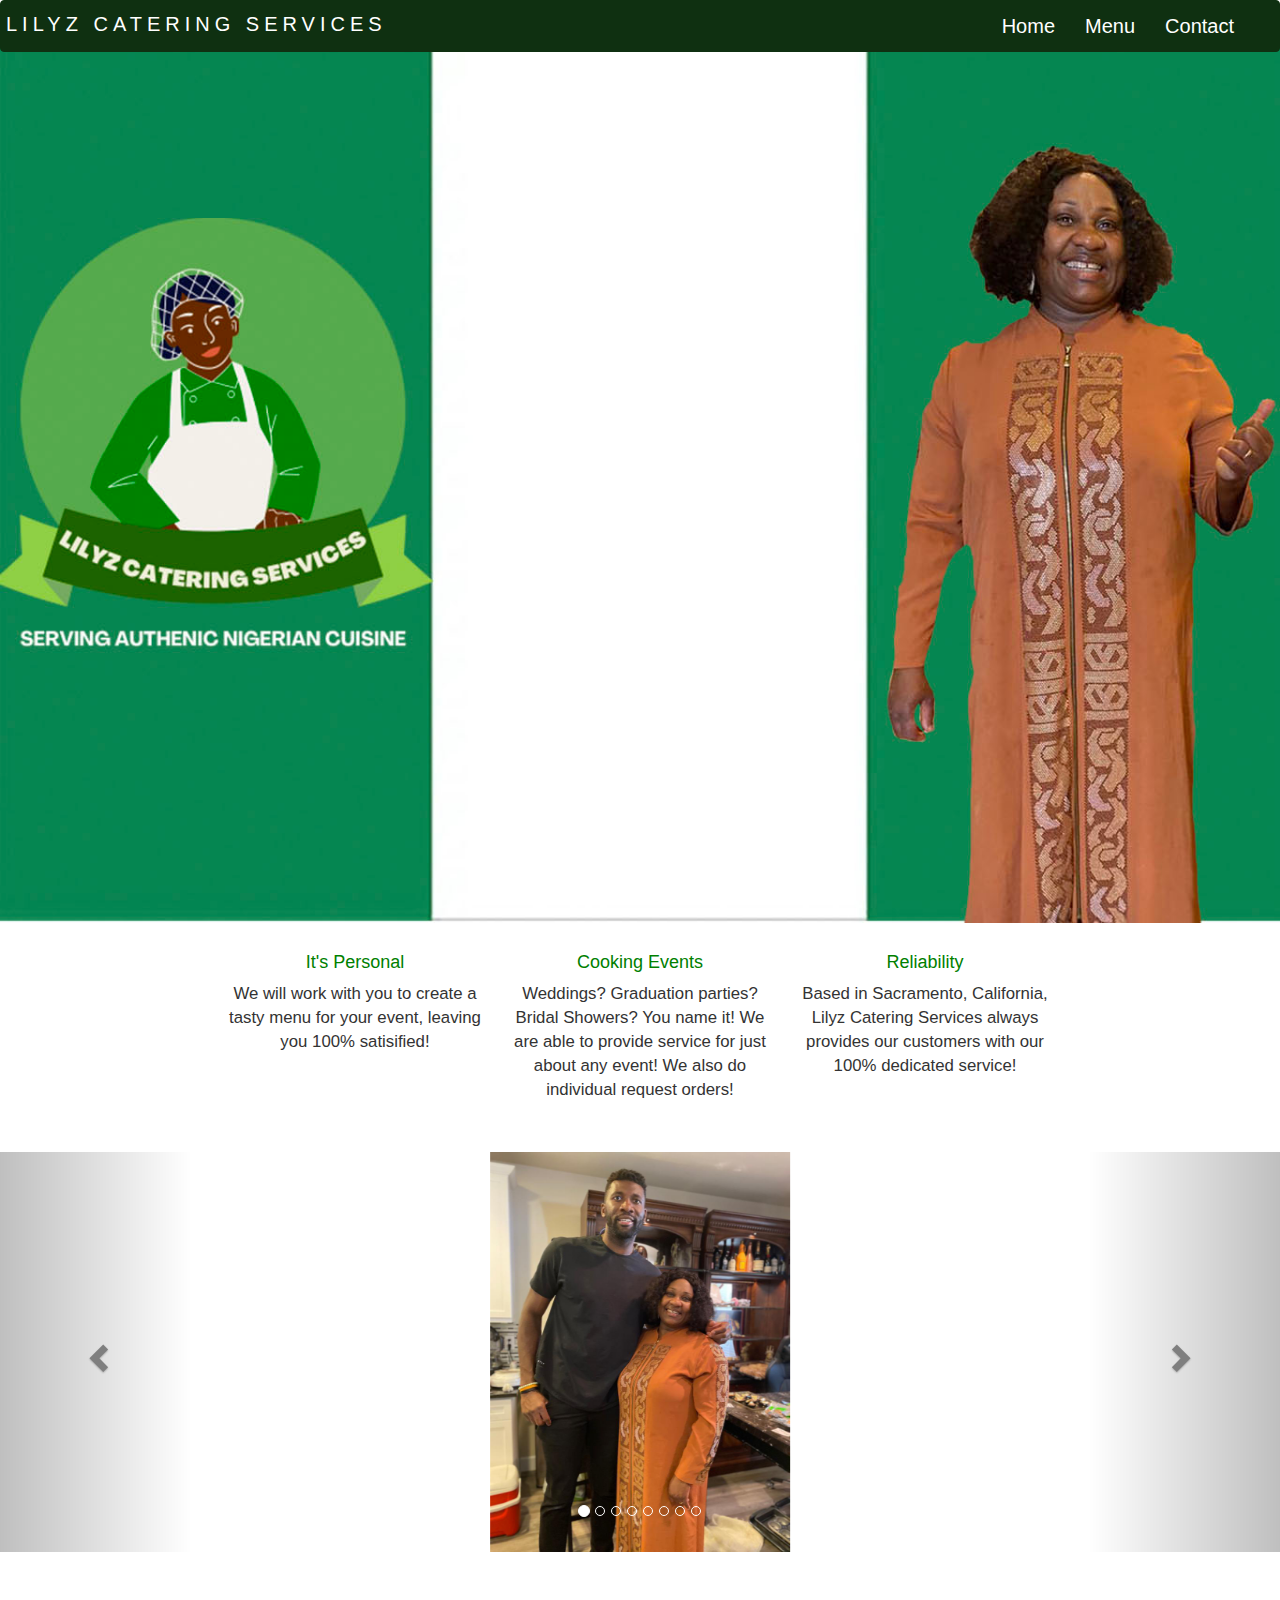
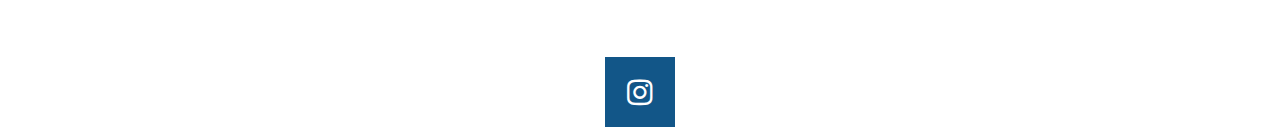
<file: Restaurant/index.html>
<!DOCTYPE html>
<html lang="en">
    <head>
        <meta charset="UTF-8">
        <meta http-equiv="X-UA-Compatible" content="IE=edge">
        <meta name="viewport" content="width=device-width, initial-scale=1.0, shrink-to-fit=no">
        <link rel="stylesheet" href="https://maxcdn.bootstrapcdn.com/bootstrap/3.4.1/css/bootstrap.min.css">
        <script src="https://ajax.googleapis.com/ajax/libs/jquery/3.6.0/jquery.min.js"></script>
        <script src="https://maxcdn.bootstrapcdn.com/bootstrap/3.4.1/js/bootstrap.min.js"></script>
        <link rel="stylesheet" href="https://cdnjs.cloudflare.com/ajax/libs/font-awesome/4.7.0/css/font-awesome.min.css">
        <link rel="stylesheet" href="restaurant.css">
        <title>Lilyz Catering Services</title>
    </head>

    <body class="main">
        <nav class="navbar navbar-default">
            <h4 class="logo">Lilyz Catering Services</h4>
            <div class="container-fluid">       
                <div class="navbar-header">
                    <button type="button" class="navbar-toggle" data-toggle="collapse" data-target="#myNavbar">
                        <span class="icon-bar"></span>
                        <span class="icon-bar"></span>
                        <span class="icon-bar"></span>
                    </button>
                </div>   
                <div class="list">  
                    <div class="collapse navbar-collapse" id="myNavbar">            
                        <ul class="nav navbar-nav">
                            <li class="current_nav"><a href="index.html">Home</a></li>
                            <li><a href="menu.html">Menu</a></li>
                            <li><a href="contact.html">Contact</a></li>
                        </ul>
                    </div>
                </div>    
            </div>
        </nav>
    
        <img id="bg" src="./Image/auntie.jpg" alt="background image">
    
        <br/>
        <br/>
    
        <div class="container">
            <div class="col-xs-12 col-sm-12 col-md-3 col-lg-3">
                <h4>It's Personal</h4>
                <p class="no-indent">We will work with you to create
                        a tasty menu for your event, leaving you
                        100% satisified!
                </p>
            </div>
            <div class="col-xs-12 col-sm-12 col-md-3 col-lg-3">
                <h4>Cooking Events</h4>
                <p class="no-indent">Weddings? Graduation parties? 
                    Bridal Showers? You name it!
                    We are able to provide service for just
                        about any event! We also do individual request orders!
                </p>
            </div>
            <div class="col-xs-12 col-sm-12 col-md-3 col-lg-3">
                <h4>Reliability</h4>
                <p class="no-indent">Based in Sacramento, California, 
                        Lilyz Catering Services always
                        provides our customers with our 100% dedicated
                        service!
                </p>
            </div>
        </div>
        <br/>
        <br/>
        
        <div id="myCarousel" class="carousel slide" data-ride="carousel">
            <ol class="carousel-indicators">
                <li data-target="#myCarousel" data-slide-to="0" class="active"></li>
                <li data-target="#myCarousel" data-slide-to="1"></li>
                <li data-target="#myCarousel" data-slide-to="2"></li>
                <li data-target="#myCarousel" data-slide-to="3"></li>
                <li data-target="#myCarousel" data-slide-to="4"></li>
                <li data-target="#myCarousel" data-slide-to="5"></li>
                <li data-target="#myCarousel" data-slide-to="6"></li>
                <li data-target="#myCarousel" data-slide-to="7"></li>
            </ol>
            <div class="carousel-inner">
                <div class="item active">
                    <img id="pic1" src="./Image/pic1.jpg" alt="food">
                </div>
                <div class="item">
                    <img id="pic2" src="./Image/pic2.jpg" alt="food">
                </div>
                <div class="item">
                    <img id="pic3" src="./Image/pic3.jpg" alt="food">
                </div>
                <div class="item">
                    <img id="pic4" src="./Image/pic4.jpg" alt="food">
                </div>
                <div class="item">
                    <img id="pic5" src="./Image/pic5.jpg" alt="food">
                </div>
                <div class="item">
                    <img id="pic6" src="./Image/pic6.jpg" alt="food">
                </div>
                <div class="item">
                    <img id="pic7" src="./Image/pic7.jpg" alt="food">
                </div>
                <div class="item">
                    <img id="pic8" src="./Image/pic8.jpg" alt="food">
                </div>
            </div>
        
            <a class="left carousel-control" href="#myCarousel" data-slide="prev">
                <span class="glyphicon glyphicon-chevron-left"></span>
                <span class="sr-only">Previous</span>
            </a>
            <a class="right carousel-control" href="#myCarousel" data-slide="next">
                <span class="glyphicon glyphicon-chevron-right"></span>
                <span class="sr-only">next</span>
            </a>
        </div>

        <div class="footer">
                <a href="https://instagram.com/lilyzcatering?igshid=YmMyMTA2M2Y=" class="fa fa-instagram"></a>
        </div>
    </body>
</html>
</file>
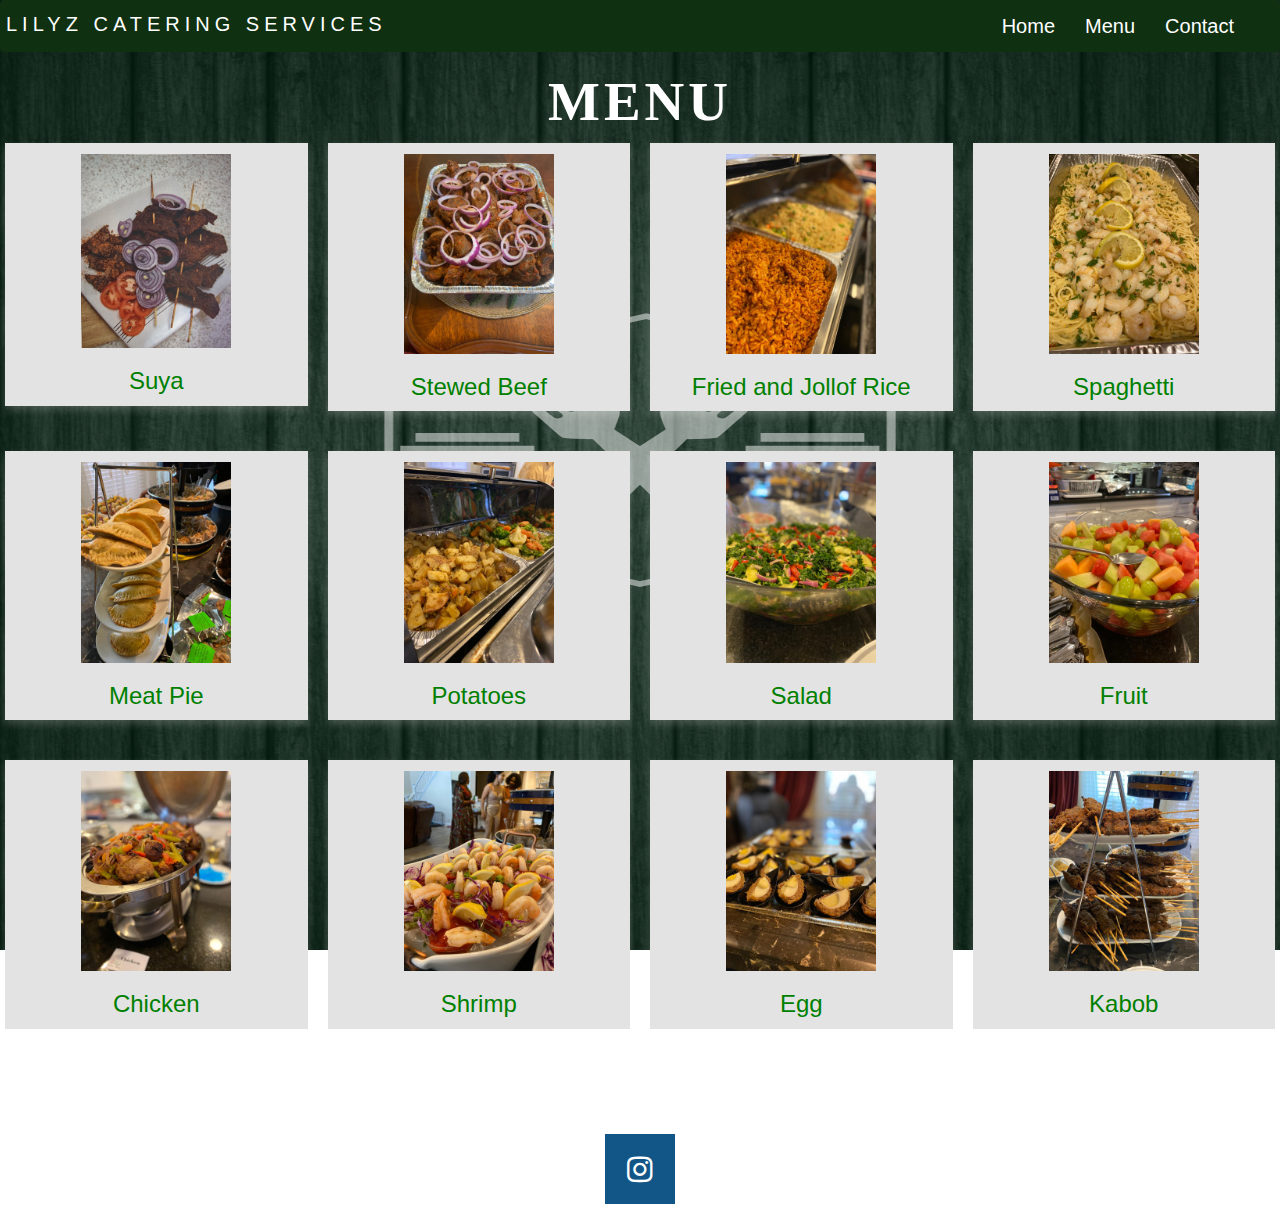
<file: Restaurant/menu.html>
<!DOCTYPE html>
<html lang="en">
    <head>
        <meta charset="UTF-8">
        <meta http-equiv="X-UA-Compatible" content="IE=edge">
        <meta name="viewport" content="width=device-width, initial-scale=1.0, shrink-to-fit=no">
        <link rel="stylesheet" href="https://maxcdn.bootstrapcdn.com/bootstrap/3.4.1/css/bootstrap.min.css">
        <script src="https://ajax.googleapis.com/ajax/libs/jquery/3.6.0/jquery.min.js"></script>
        <script src="https://maxcdn.bootstrapcdn.com/bootstrap/3.4.1/js/bootstrap.min.js"></script>
        <link rel="stylesheet" href="https://cdnjs.cloudflare.com/ajax/libs/font-awesome/4.7.0/css/font-awesome.min.css">
        <link rel="stylesheet" href="restaurant.css">
        <title>Menu- Lilyz Catering Services </title>
    </head>
    <body class="menu">
        <nav class="navbar navbar-default">
                <h4 class="logo">Lilyz Catering Services</h4>
                <div class="container-fluid">       
                    <div class="navbar-header">
                        <button type="button" class="navbar-toggle" data-toggle="collapse" data-target="#myNavbar">
                            <span class="icon-bar"></span>
                            <span class="icon-bar"></span>
                            <span class="icon-bar"></span>
                        </button>
                    </div>      
                    <div class="list">
                        <div class="collapse navbar-collapse" id="myNavbar">            
                            <ul class="nav navbar-nav">
                                <li><a href="index.html">Home</a></li>
                                <li class="current_nav"><a href="menu.html">Menu</a></li>
                                <li><a href="contact.html">Contact</a></li>
                            </ul>
                        </div>
                    </div>
                </div>
            </nav>
        
        <h2>Menu</h2>

            <div class="row">
            <div class="column">
                <div class="card">
                <img id="menu-pic1" src="./Image/suya.jpg" alt="suya">
                <h3>Suya</h3>
                </div>
            </div>
            
            <div class="column">
                <div class="card">
                <img id="menu-pic2" src="./Image/beef.jpg" alt="beef">
                <h3>Stewed Beef</h3>
                </div>
            </div>
            
            <div class="column">
                <div class="card">
                <img id="menu-pic3" src="./Image/rice.jpg" alt="rice">
                <h3>Fried and Jollof Rice</h3>
                </div>
            </div>
            
            <div class="column">
                <div class="card">
                <img id="menu-pic4" src="./Image/spaghetti.jpg" alt="spaghetti">
                <h3>Spaghetti</h3>
                </div>
            </div>
            </div>
        
            <br/>
            <br/>
        
            <div class="row">
                <div class="column">
                    <div class="card">
                    <img id="menu-pic5" src="./Image/meat_pie.jpg" alt="meatpie">
                    <h3>Meat Pie</h3>
                    </div>
                </div>
                
                <div class="column">
                    <div class="card">
                    <img id="menu-pic6" src="./Image/potatoes.jpg" alt="potatoes">
                    <h3>Potatoes</h3>
                    </div>
                </div>
                
                <div class="column">
                    <div class="card">
                    <img id="menu-pic7" src="./Image/salad.jpg" alt="salad">
                    <h3>Salad</h3>
                    </div>
                </div>
                
                <div class="column">
                    <div class="card">
                    <img id="menu-pic8" src="./Image/fruit.jpg" alt="fruit">
                    <h3>Fruit</h3>
                    </div>
                </div>
            </div>
        
            <br/>
            <br/>
        
            <div class="row">
                <div class="column">
                    <div class="card">
                    <img id="menu-pic9" src="./Image/chicken.jpg" alt="chicken">
                    <h3>Chicken</h3>
                    </div>
                </div>
                
                <div class="column">
                    <div class="card">
                    <img id="menu-pic10" src="./Image/shrimp.jpg" alt="shrimp">
                    <h3>Shrimp</h3>
                    </div>
                </div>
                
                <div class="column">
                    <div class="card">
                    <img id="menu-pic11" src="./Image/egg.jpg" alt="egg">
                    <h3>Egg</h3>
                    </div>
                </div>
                
                <div class="column">
                    <div class="card">
                    <img id="menu-pic12" src="./Image/kabob.jpg" alt="kabob">
                    <h3>Kabob</h3>
                    </div>
                </div>
            </div>
            
            <div class="footer">
                <a href="https://instagram.com/lilyzcatering?igshid=YmMyMTA2M2Y=" class="fa fa-instagram"></a>
            </div>
    </body>
</html>
</file>
<file: Restaurant/restaurant.css>
/* Background of the menu page */
.menu {
    background-image: url("./Image/menu.PNG");
    background-size: 100% 1000px;
    background-position: center;
    background-repeat: no-repeat;
    background-attachment: fixed;
}

/* Navbar customization */
.navbar {
    background-color: #0f3011;
    border-color: #0f3011;
}
.navbar a {
    color: #FFFFFF !important;
    font-size: 20px;
}
.navbar a:hover {
    font-size: 115% !important;
    font-weight: bold !important;
}
li.current_nav a {
    color: #FFFFFF !important;
}
/* Shifts the menu options to the right of the Navbar */
.list {
    display: flex;
    justify-content: right;
}

/* Text customization */
.logo {
    color: white;
    text-transform: uppercase;
    letter-spacing: 5px;
    font-size: 20px;
    float: left;
    padding-left: 5px;
    padding-top: 2px;
}

h2 {
    color: #FFFFFF;
    font-family: 'Libre Baskerville', serif;
    text-transform: uppercase;
    letter-spacing: 4px;
    text-align: center;
    font-size: 55px;
    font-weight: bold;
}

h1, h3, h4 {
    color: green;
}

.no-indent {
    font-size: 120%;
}

/* Container to structure the text on the home page */
.container {
    display: flex;
    justify-content: center;
    text-align: center;
}

/* Carosuel customization */
#pic1, #pic2, #pic3, #pic4,
#pic5, #pic6, #pic7, #pic8 {
    display: block;
    margin-left: auto;
    margin-right: auto;
    max-width: 5000px;
    max-height: 400px;
}

#bg {
    height: 100%;
    width: 100%;
    margin-top: -5%;
}
.carousel {
    display: block;
    margin-left: auto;
    margin-right: auto;
    margin: auto;
    max-width: 5000px;
    height: 400px;
}
.carousel-control.right, .carousel-control.left {
    color: #000000;
}

/* Menu card customization */
#menu-pic1, #menu-pic2, #menu-pic3, #menu-pic4,
#menu-pic5, #menu-pic6, #menu-pic7, #menu-pic8,
#menu-pic9, #menu-pic10, #menu-pic11, #menu-pic12 {
    width: 50%;
    height:  100%;
    background-position: center;
    background-repeat: no-repeat;
    background-attachment: fixed;
    padding-top: 10px;
}


.column {
    float: left;
    width: 25%;
    padding: 0 10px;
}

.row {
    margin: 0 -5px;
}

.row:after {
    content: "";
    display: table;
    clear: both;
}

.card {
    box-shadow: 0px 4px 8px 0px rgba(255, 255, 255, 0.2); /* this adds the "card" effect */
    padding: 1px;
    max-width: 100% !important;
    max-height: 100% !important;
    text-align: center;
    background-color: #e3e3e3;
}

@media screen and (max-width: 600px) {
    .column {
        width: 100%;
        display: block;
        margin-bottom: 20px;
    }
}

/* Profile picture customization */
#profile {
    width: 400px;
    height: 400px;
    display: block;
    margin-left: auto;
    margin-right: auto;
    border-radius: 90%;
}

.contact {
    text-align: center;
    font-size: 30px;
}

/* Footer customization to hold social media contacts */
.footer {
    display: flex;
    justify-content: center;
    margin-top: 100px;
    margin-bottom: auto;
}

.fa {
    padding: 20px;
    font-size: 30px;
    width: 70px;
    text-align: center;
    text-decoration: none;
    margin: 5px 2px;
}

.fa:hover {
    opacity: 0.7;
}

.fa-instagram {
    background: #125688;
    color: white;
}
</file>
